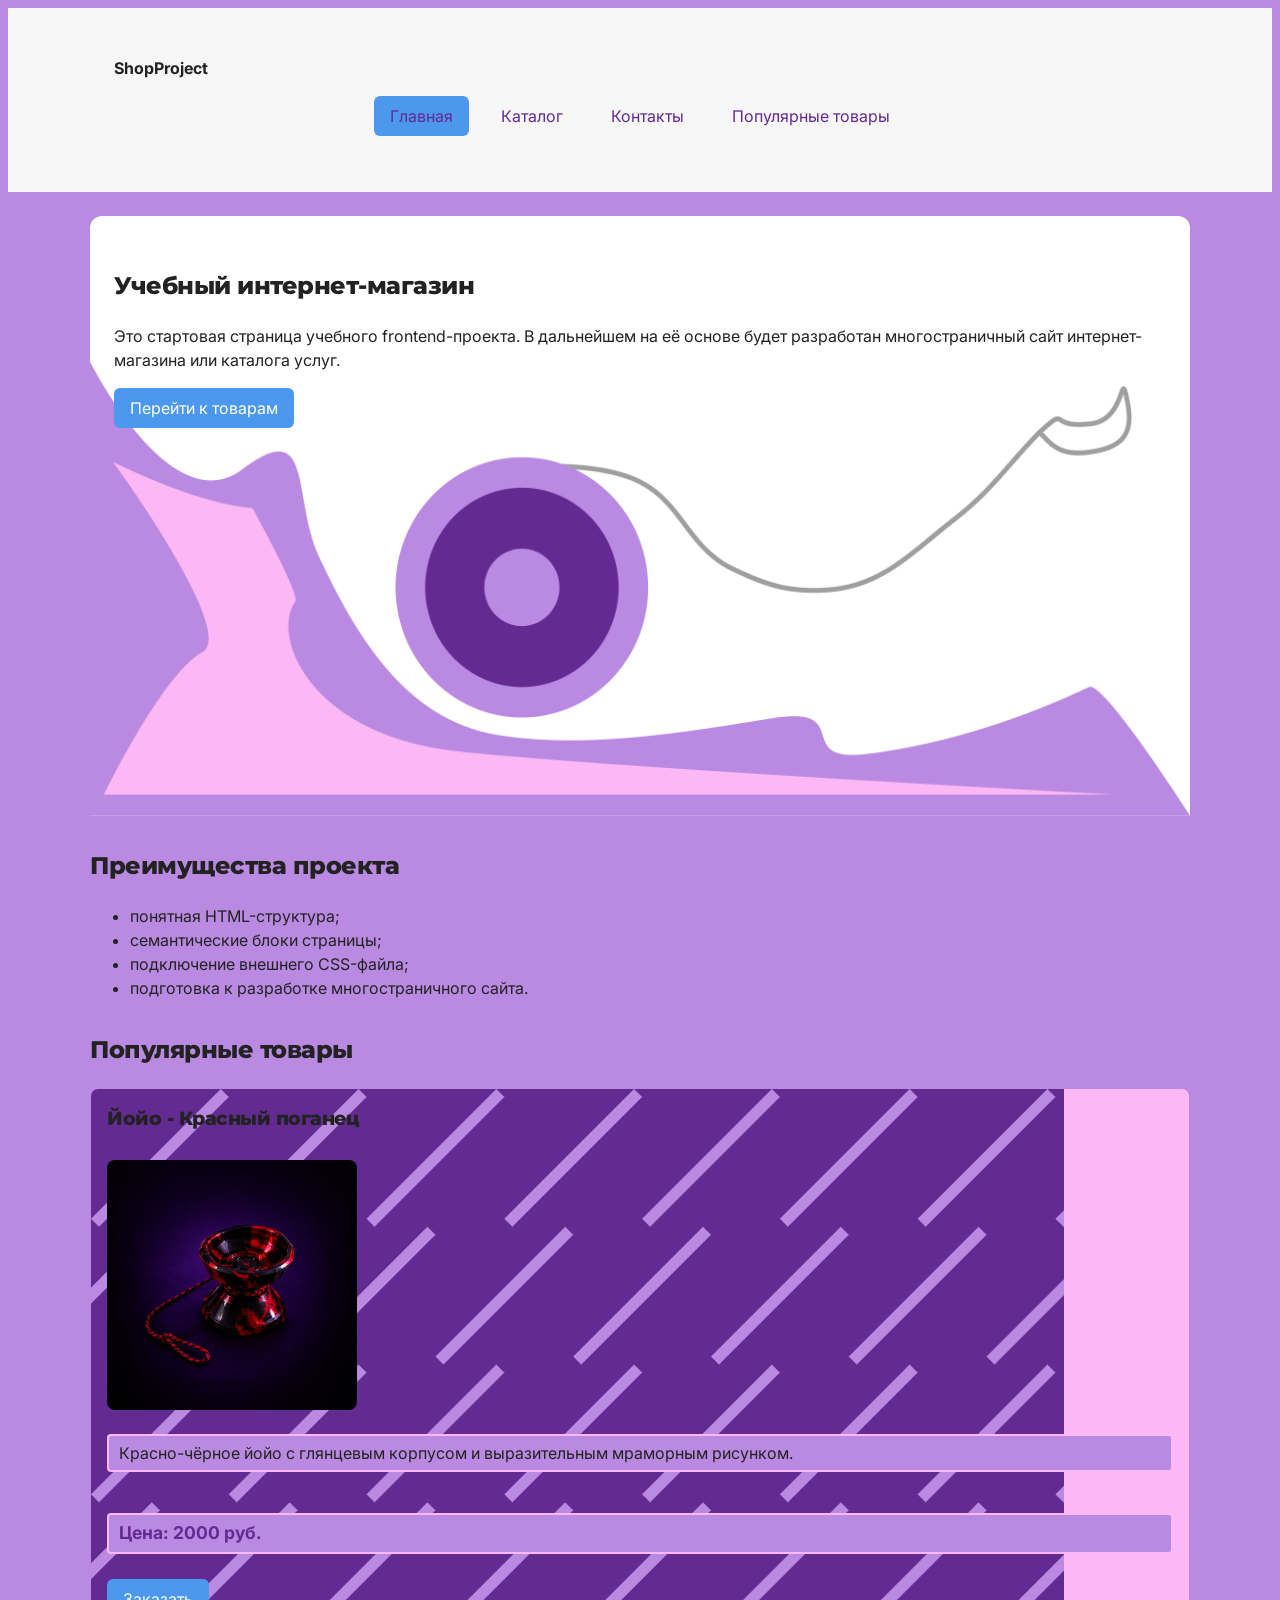
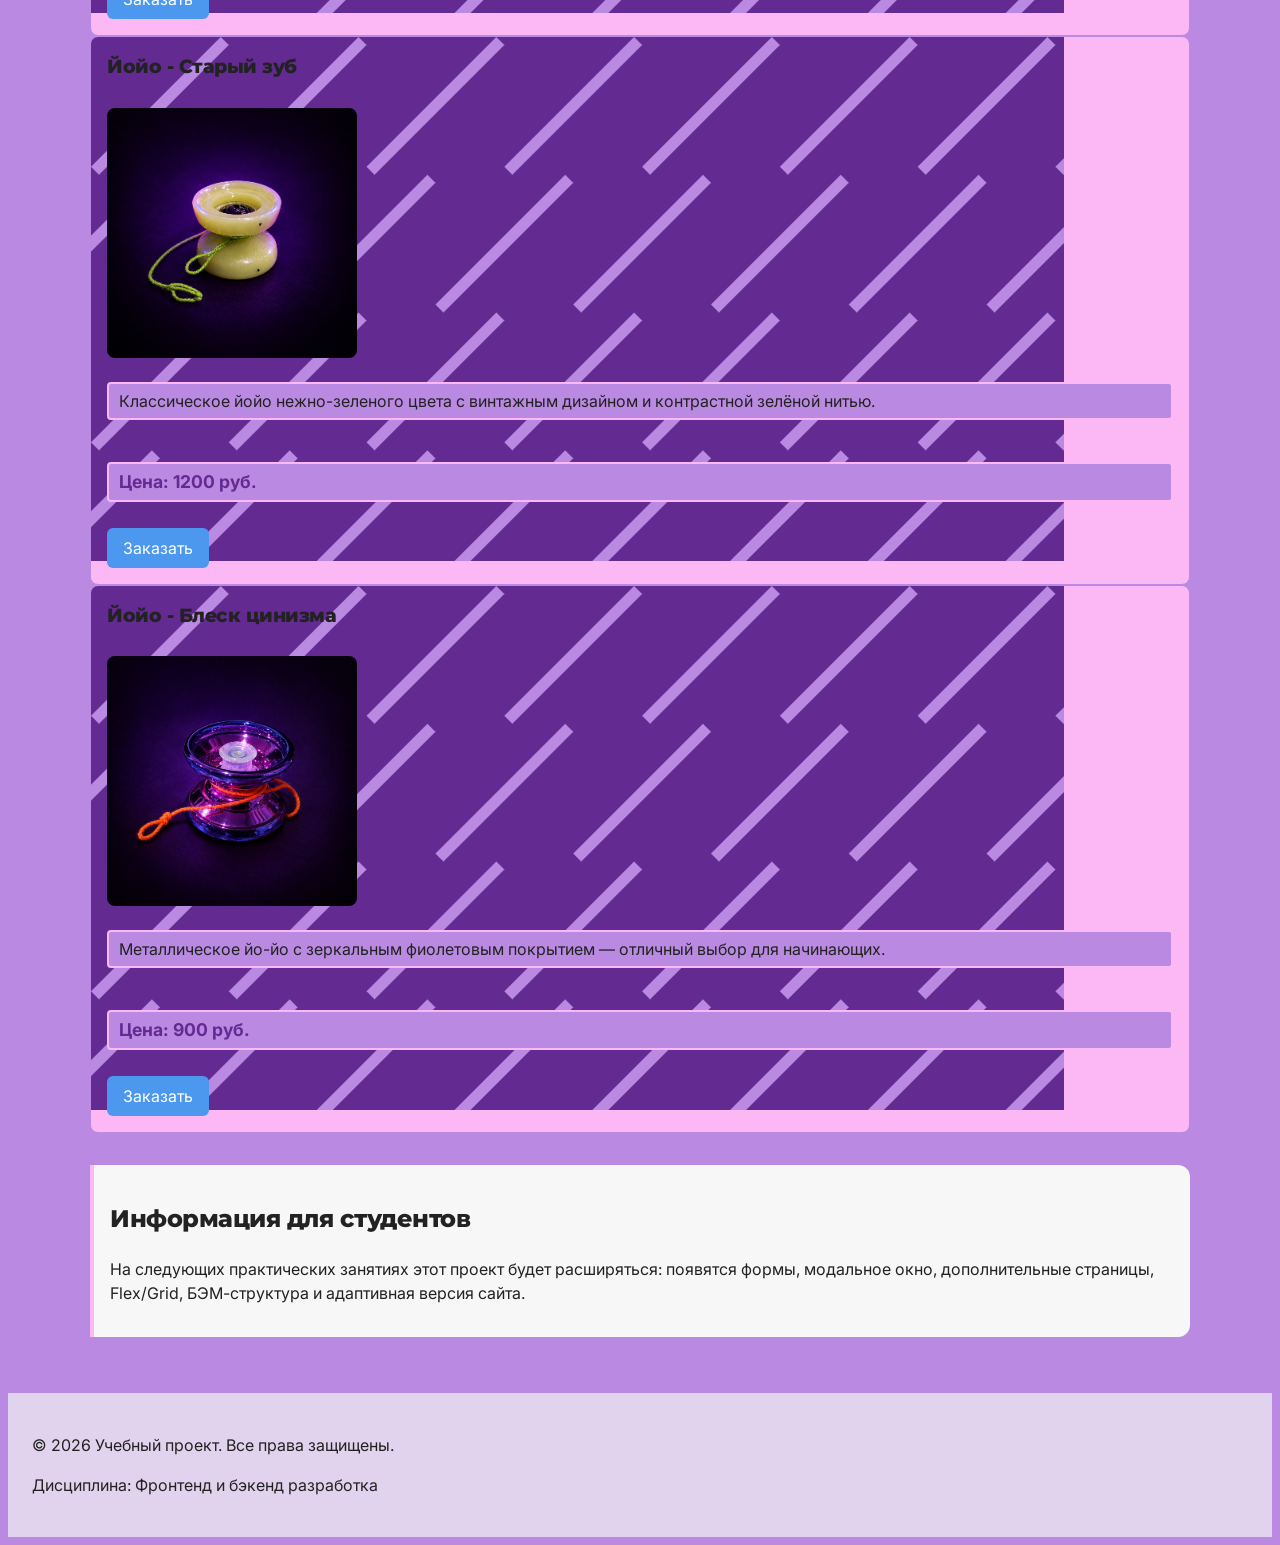
<file: index.html>
<!DOCTYPE html>
<html lang="ru">
<head>
    <meta charset="UTF-8">
    <meta name="viewport" content="width=device-width, initial-scale=1.0">
    <link rel="stylesheet" href="./CSS/style.css">
    <title>Каталог товаров</title>
    <link rel="preconnect" href="https://fonts.googleapis.com">
    <link rel="preconnect" href="https://fonts.gstatic.com" crossorigin>
    <link href="https://fonts.googleapis.com/css2?family=Inter:wght@400;700&family=Montserrat:wght@700;800&display=swap" rel="stylesheet">

    <meta property="og:type" content="website">
    <meta property="og:title" content="Учебный интернет-магазин">
    <meta property="og:description" content="Учебный frontend-проект интернет-магазина.">
    <meta property="og:image" content="https://username.github.io/kr1-html-css-shop/images/preview.jpg">

</head>
<body>

    <header class="site-header">
        <div class="site-header__inner">
            <a class="site-header__logo" href="index.html">ShopProject</a>

            <nav class="site-nav" aria-label="Основная навигация">
            <ul class="site-nav__list">
                <li class="site-nav__item">
                <a class="site-nav__link site-nav__link--active" href="index.html">
                    Главная
                </a>
                </li>
                <li class="site-nav__item">
                <a class="site-nav__link" href="catalog.html">Каталог</a>
                </li>
                <li class="site-nav__item">
                <a class="site-nav__link" href="contacts.html">Контакты</a>
                </li>
                <li class="site-nav__item">
                <a class="site-nav__link" href="index.html#popular">
                    Популярные товары
                </a>
                </li>
            </ul>
            </nav>
        </div>
    </header>

    <main>
        <section class="hero">
            <h1>Учебный интернет-магазин</h1>
            <p>
                Это стартовая страница учебного frontend-проекта.
                В дальнейшем на её основе будет разработан многостраничный сайт
                интернет-магазина или каталога услуг.
            </p>
            <a class="button" href="#popular">Перейти к товарам</a>
        </section>
        <section class="section" id="advantages">
            <h2>Преимущества проекта</h2>

            <ul class="advantages-list">
                <li>понятная HTML-структура;</li>
                <li>семантические блоки страницы;</li>
                <li>подключение внешнего CSS-файла;</li>
                <li>подготовка к разработке многостраничного сайта.</li>
            </ul>
        </section>
        <section class="section" id="popular">
            <h2>Популярные товары</h2>

            <div class="products-grid"></div>
                <article class="product-card">
                    <h3>Йойо - Красный поганец</h3>
                    <img src="Image/photo_2026-10-09_00-31-04.jpg" alt="Товар" class="product-image">
                    <p class="opisanie">Красно-чёрное йойо с глянцевым корпусом и выразительным мраморным рисунком.</p>
                    <p>Цена: 2000 руб.</p>
                    <button class="button product-card__button" type="button" data-product="Товар 1">
                        Заказать
                    </button>
                </article>
            

                <article class="product-card">
                    <h3>Йойо - Старый зуб</h3>
                    <img src="Image/photo_2026-10-09_00-31-12.jpg" alt="Товар" class="product-image">
                    <p class="opisanie">Классическое йойо нежно-зеленого цвета с винтажным дизайном и контрастной зелёной нитью.</p>
                    <p>Цена: 1200 руб.</p>
                    <button class="button product-card__button" type="button" data-product="Товар 2">
                        Заказать
                    </button>
                </article>

                <article class="product-card">
                    <h3>Йойо - Блеск цинизма</h3>
                    <img src="Image/photo_2026-10-09_00-26-01.jpg" alt="Товар" class="product-image">
                    <p class="opisanie">Металлическое йо-йо с зеркальным фиолетовым покрытием — отличный выбор для начинающих.</p>
                    <p>Цена: 900 руб.</p>
                    <button class="button product-card__button" type="button" data-product="Товар 3">
                        Заказать
                    </button>
                </article>
            </div>
        </section>
        <aside class="aside-info">
            <h2>Информация для студентов</h2>
            <p>
                На следующих практических занятиях этот проект будет расширяться:
                появятся формы, модальное окно, дополнительные страницы, Flex/Grid,
                БЭМ-структура и адаптивная версия сайта.
            </p>
        </aside>
        
    </main>

    <footer id="contacts">
        <p>&copy; 2026 Учебный проект. Все права защищены.</p>
        <p>Дисциплина: Фронтенд и бэкенд разработка</p>
    </footer>

    <dialog class="order-dialog" id="order-dialog" aria-labelledby="order-dialog-title">
    <h2 class="order-dialog__title" id="order-dialog-title">Оформление заявки</h2>

        <form class="order-form" id="order-form" action="#" method="post" novalidate>
            <input id="selected-product" name="selected-product" type="hidden">
            <div class="order-form__field">
                <label class="order-form__label" for="order-name">Имя</label>
                <input
                class="order-form__input"
                id="order-name"
                name="name"
                type="text"
                required
                >
            </div>

            <div class="order-form__field">
                <label class="order-form__label" for="order-email">E-mail</label>
                <input
                class="order-form__input"
                id="order-email"
                name="email"
                type="email"
                required
                >
            </div>

            <div class="order-form__field">
                <label class="order-form__label" for="order-email">Телефон</label>
                <input
                class="order-form__input"
                id="order-phone"
                name="phone"
                type="tel"
                inputmode="tel"
                placeholder="+7 (900) 000-00-00"
                pattern="^\+7 \(\d{3}\) \d{3}-\d{2}-\d{2}$"
                required
                >
            </div>

            <div class="order-form__field">
                <label class="order-form__label" for="order-email">Комментарий</label>
                <input
                class="order-form__input"
                id="order-comment"
                name="comment"
                rows="4"
                placeholder="Укажите дополнительную информацию"
                >
            </div>

            <div class="order-form__actions">
                <button class="button button--secondary" type="button" id="close-order-dialog">
                Закрыть
                </button>
                <button class="button button--primary" type="submit">
                Отправить заявку
                </button>
            </div>


        </form>
    </dialog>
    </dialog>

    <p class="success-message" id="success-message" hidden>
    Форма успешно отправлена!
    </p>

    <script src="js/main.js" defer></script>
        
</body>
</html>
</file>
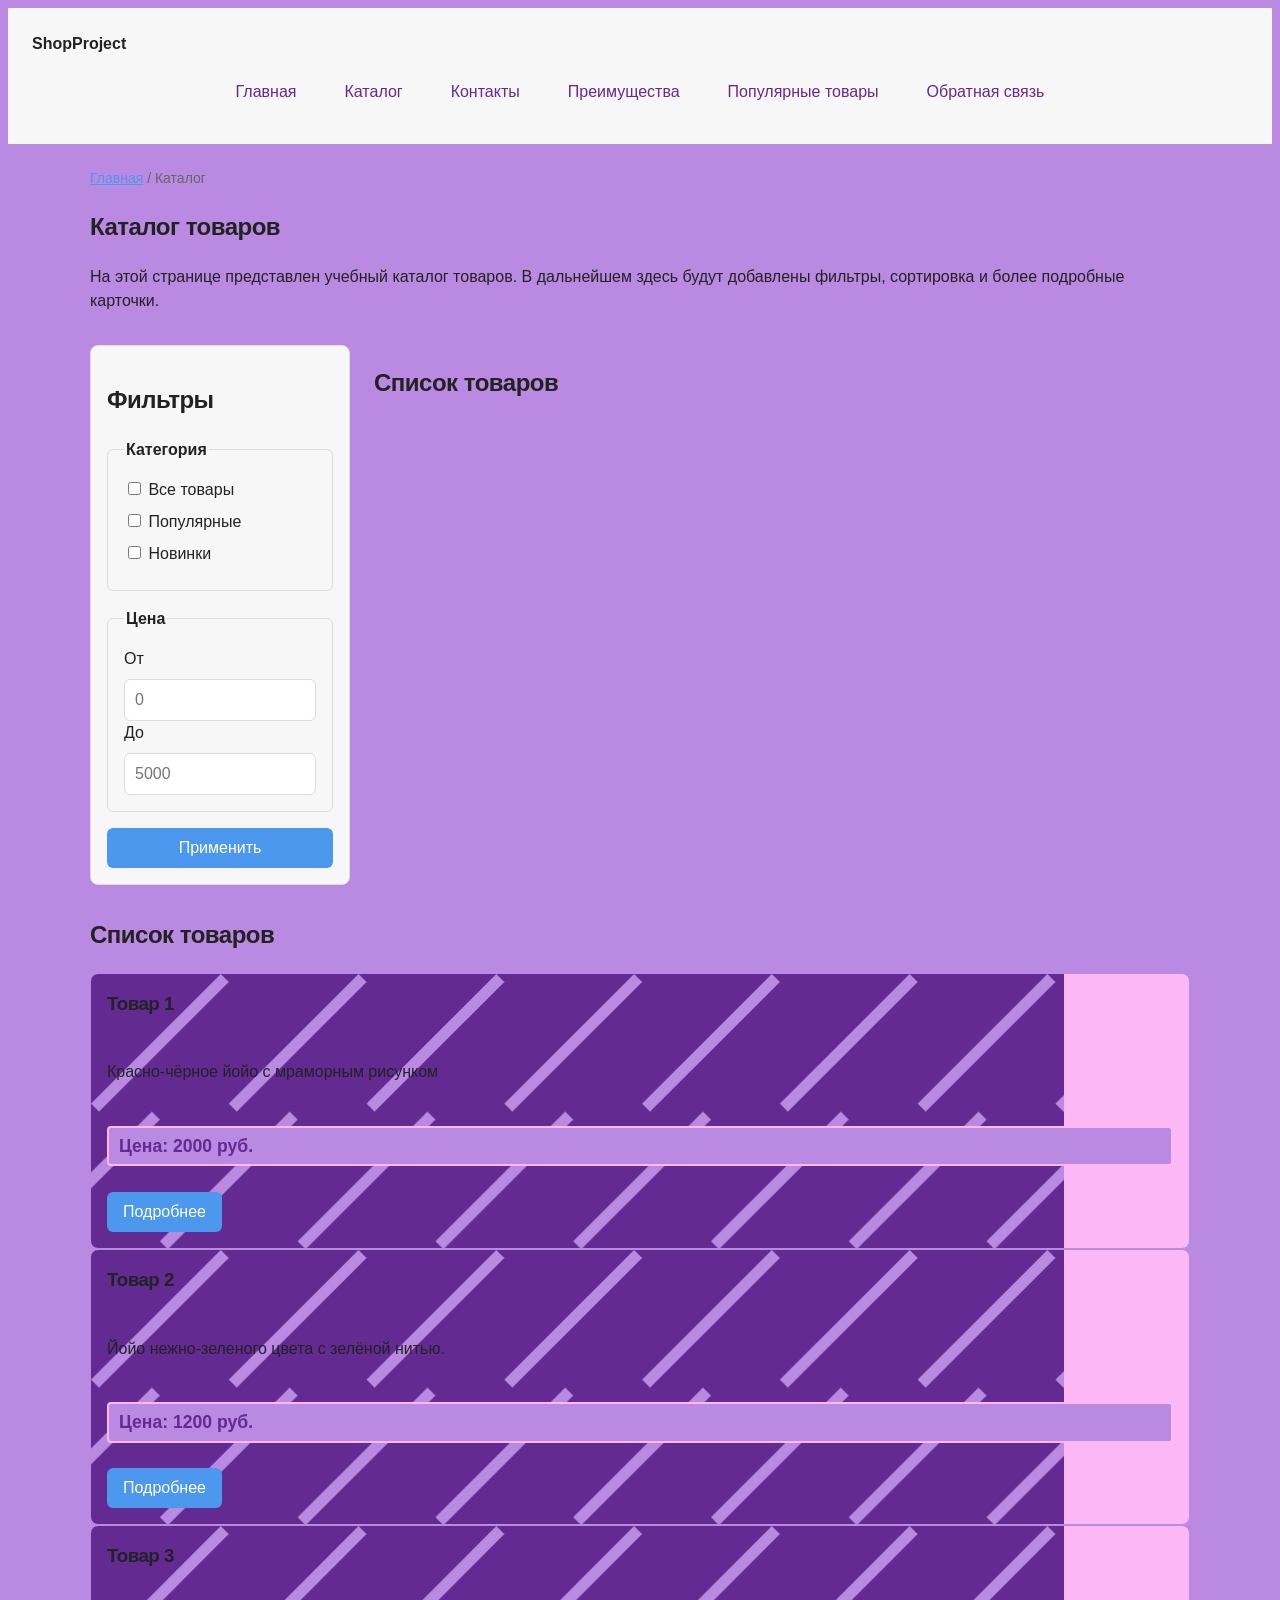
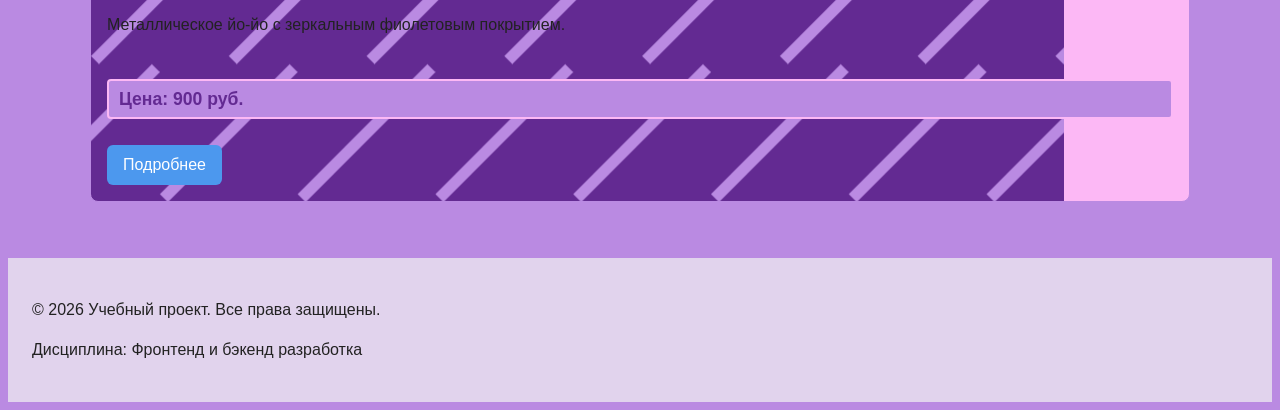
<file: catalog.html>
<!DOCTYPE html>
<html lang="ru">
<head>
  <meta charset="UTF-8">
  <meta name="viewport" content="width=device-width, initial-scale=1.0">
  <meta name="description" content="Каталог товаров учебного интернет-магазина.">
  <title>Каталог товаров — Учебный интернет-магазин</title>
  <link rel="stylesheet" href="CSS/style.css">

    <meta property="og:type" content="website">
    <meta property="og:title" content="Учебный интернет-магазин">
    <meta property="og:description" content="Учебный frontend-проект интернет-магазина.">
    <meta property="og:image" content="https://username.github.io/kr1-html-css-shop/images/preview.jpg">

</head>
<body>
  <header>
    <div class="site-header">
      <a class="site-logo" href="index.html">ShopProject</a>

      <nav class="site-nav" aria-label="Основная навигация">
        <ul class="site-nav__list">
          <li><a href="index.html">Главная</a></li>
          <li><a href="catalog.html">Каталог</a></li>
          <li><a href="contacts.html">Контакты</a></li>
          <li><a href="index.html#advantages">Преимущества</a></li>
          <li><a href="index.html#popular">Популярные товары</a></li>
          <li><a href="index.html#contacts">Обратная связь</a></li>
        </ul>
      </nav>
    </div>
  </header>

  <main>
    <nav class="breadcrumbs" aria-label="Хлебные крошки">
      <a href="index.html">Главная</a>
      <span>Каталог</span>
    </nav>

    <section class="section">
      <h1>Каталог товаров</h1>
      <p>
        На этой странице представлен учебный каталог товаров.
        В дальнейшем здесь будут добавлены фильтры, сортировка и более
        подробные карточки.
      </p>
    </section>

    <section class="catalog-layout">
      <aside class="catalog-filters">
        <h2>Фильтры</h2>

        <form class="filters-form" action="#" method="get">
          <fieldset>
            <legend>Категория</legend>

            <label>
              <input type="checkbox" name="category" value="all">
              Все товары
            </label>

            <label>
              <input type="checkbox" name="category" value="popular">
              Популярные
            </label>

            <label>
              <input type="checkbox" name="category" value="new">
              Новинки
            </label>
          </fieldset>

          <fieldset>
            <legend>Цена</legend>

            <label for="price-from">От</label>
            <input id="price-from" name="price-from" type="number" min="0" placeholder="0">

            <label for="price-to">До</label>
            <input id="price-to" name="price-to" type="number" min="0" placeholder="5000">
          </fieldset>

          <button class="button" type="submit">Применить</button>
        </form>
      </aside>

      <section class="catalog-products">
        <h2>Список товаров</h2>

        <div class="products-grid">
          <!-- Карточки товаров -->
        </div>
      </section>
    </section>


    <section class="section">
      <h2>Список товаров</h2>

      <article class="product-card">
        <h3>Товар 1</h3>
        <p>Красно-чёрное йойо с мраморным рисунком</p>
        <p>Цена: 2000 руб.</p>
        <a class="button" href="index.html#popular">Подробнее</a>
      </article>

      <article class="product-card">
        <h3>Товар 2</h3>
        <p>Йойо нежно-зеленого цвета с зелёной нитью.</p>
        <p>Цена: 1200 руб.</p>
        <a class="button" href="index.html#popular">Подробнее</a>
      </article>

      <article class="product-card">
        <h3>Товар 3</h3>
        <p>Металлическое йо-йо с зеркальным фиолетовым покрытием.</p>
        <p>Цена: 900 руб.</p>
        <a class="button" href="index.html#popular">Подробнее</a>
      </article>
    </section>
  </main>

  <footer>
    <p>&copy; 2026 Учебный проект. Все права защищены.</p>
    <p>Дисциплина: Фронтенд и бэкенд разработка</p>
  </footer>
</body>
</html>
</file>
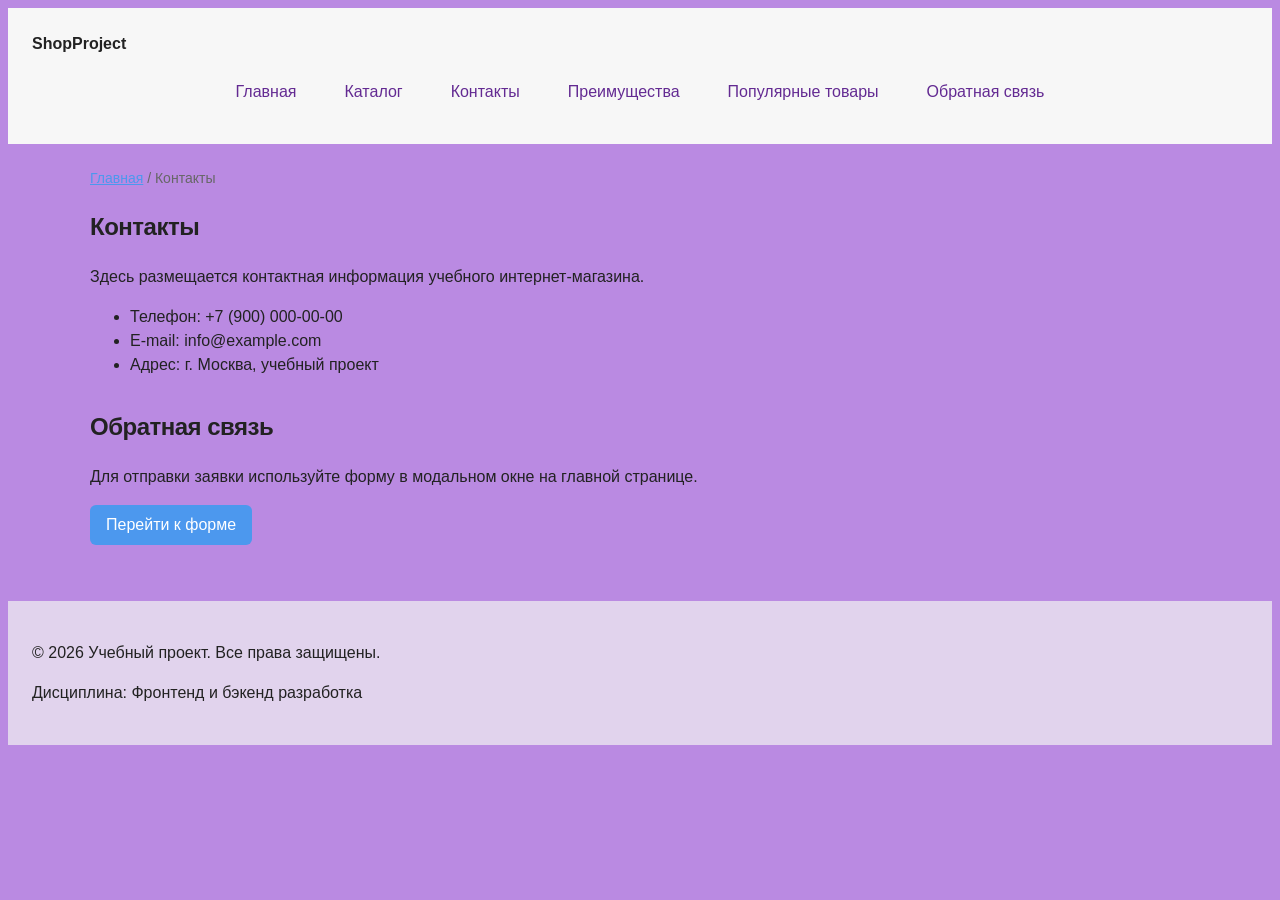
<file: contacts.html>
<!DOCTYPE html>
<html lang="ru">
<head>
  <meta charset="UTF-8">
  <meta name="viewport" content="width=device-width, initial-scale=1.0">
  <meta name="description" content="Контактная информация учебного интернет-магазина.">
  <title>Контакты — Учебный интернет-магазин</title>
  <link rel="stylesheet" href="CSS/style.css">

    <meta property="og:type" content="website">
    <meta property="og:title" content="Учебный интернет-магазин">
    <meta property="og:description" content="Учебный frontend-проект интернет-магазина.">
    <meta property="og:image" content="https://username.github.io/kr1-html-css-shop/images/preview.jpg">

</head>
<body>
  <header>
    <div class="site-header">
      <a class="site-logo" href="index.html">ShopProject</a>

      <nav class="site-nav" aria-label="Основная навигация">
        <ul class="site-nav__list">
          <li><a href="index.html">Главная</a></li>
          <li><a href="catalog.html">Каталог</a></li>
          <li><a href="contacts.html">Контакты</a></li>
          <li><a href="index.html#advantages">Преимущества</a></li>
          <li><a href="index.html#popular">Популярные товары</a></li>
          <li><a href="index.html#contacts">Обратная связь</a></li>
        </ul>
      </nav>
    </div>
  </header>

  <main>
    <nav class="breadcrumbs" aria-label="Хлебные крошки">
      <a href="index.html">Главная</a>
      <span>Контакты</span>
    </nav>

    <section class="section">
      <h1>Контакты</h1>
      <p>
        Здесь размещается контактная информация учебного интернет-магазина.
      </p>

      <ul>
        <li>Телефон: +7 (900) 000-00-00</li>
        <li>E-mail: info@example.com</li>
        <li>Адрес: г. Москва, учебный проект</li>
      </ul>
    </section>

    <section class="section" id="feedback">
      <h2>Обратная связь</h2>
      <p>
        Для отправки заявки используйте форму в модальном окне на главной странице.
      </p>
      <a class="button" href="index.html#contacts">Перейти к форме</a>
    </section>
  </main>

  <footer>
    <p>&copy; 2026 Учебный проект. Все права защищены.</p>
    <p>Дисциплина: Фронтенд и бэкенд разработка</p>
  </footer>
</body>
</html>
</file>
<file: CSS/style.css>
/* ===============================
   1. Переменные проекта
   =============================== */

  :root{
  /* цвета */
  --color1: #fcb8f5;
  --color2: #ba8ae2;
  --color3: #632A92;

  /* Основные цвета проекта */
  --color-bg: #ffffff;
  --color-text: #222222;
  --color-muted: #666666;
  --color-primary: #4c98ee;
  --color-primary-dark: #003f86;
  --color-border: #dddddd;
  --color-surface: #f7f7f7;
  --color-surface-accent: #eef5ff;
  --color-danger: #b00020;
  --color-success: #0bf73e;
  --color-success-bg: #eefaf0;
  --color-white: #ffffff;
  --color-pink: #ff27ac;


  /* Отступы */
  --space-xs: 4px;
  --space-sm: 8px;
  --space-md: 16px;
  --space-lg: 24px;
  --space-xl: 32px;

  /* Скругления */
  --radius-sm: 6px;
  --radius-md: 8px;
  --radius-lg: 12px;

  /* Размеры */
  --container-width: 1100px;
}


/* ===============================
   2. Базовые стили
   =============================== */

* {
  box-sizing: border-box;
}


body {
  font-family: 'Inter', Arial, sans-serif;
  line-height: 1.5;
  color: var(--color-text);
  background-color: var(--color2);
}

/*
  Задаём внутренние отступы для основных областей страницы.
  Это делает содержимое визуально отделённым от краёв окна браузера.
*/
header,
main,
footer { padding: var(--space-lg); }

header { background-color: var(--color-surface);}

footer { background-color: rgb(242, 242, 242, 0.7); }

html {
  scroll-behavior: smooth;
}

:target {
  outline: 2px dashed var(--color-primary);
  outline-offset: 4px;
}


/* ===============================
   3. Общие элементы интерфейса
   =============================== */

a {color: var(--color3);}

a:hover {color: var(--color2);}

a:focus-visible {
  outline: 2px solid var(--color-primary);
  outline-offset: 3px;
}

.button {
  display: inline-block;
  padding: var(--space-sm) var(--space-md);
  color: var(--color-white);
  background-color: var(--color-primary);
  text-decoration: none;
  border: none;
  border-radius: var(--radius-sm);
  cursor: pointer;
  font-family: 'Inter', sans-serif;
  font-weight: 700; /* Жирный */
}

.button:hover { background-color: var(--color-pink); }

.button:focus-visible {
  outline: 2px solid var(--color-primary);
  outline-offset: 3px;
}

.button:disabled {
  opacity: 0.6;
  cursor: not-allowed;
}

/* ===============================
   4. Компоненты страницы
   =============================== */

.hero {
  max-width: var(--container-width);
  height: 600px;
  margin: 0 auto var(--space-xl);
  padding: var(--space-xl) var(--space-lg);
  background-color: var(--color-surface-accent);;
  border-radius: 12px 12px 0px 0px;

  background: url('../Image/Group\ 20.png') #ffffff bottom no-repeat;
  background-size: 100% 80%;
  background-origin: border-box;
}

.section {
  max-width: var(--container-width);
  margin: 0 auto var(--space-xl);
}

.section h2 { margin-top: 0; }


.product-card {
  display: flex;
  flex-direction: column;
  gap: var(--space-sm);
  padding: var(--space-md);
  border: 1px solid var(--color3);
  border-radius: var(--radius-md);
  background:url('../Image/Rectangle\ 68.png') no-repeat;
  background-color: var(--color-bg);
}

.product-card {
  display: flex;
  flex-direction: column;
  gap: var(--space-sm);
  margin-bottom: 0;
  padding: var(--space-md);
  border: 1px solid var(--color2);
  border-radius: var(--radius-md);
  background-color: var(--color1);
}

.product-card .button {
  margin-top: auto;
  align-self: flex-start;
}

.product-card:hover {
  border-color: var(--color-primary);
}

.product-card--featured {
  border-color: var(--color-primary);
}

.product-card--discount {
  border-color: var(--color-danger);
}

.product-image {
  grid-column: 2;
  grid-row: 1 / -1;
  
  
  width: 250px; /* Ширина картинки (можете изменить на нужную) */
  height: auto; /* Высота подстроится автоматически */
  border-radius: 8px; /* Скругление углов */
  object-fit: cover; /* Чтобы картинка не искажалась */
}

.product-card h3,
.product-card p,
.product-card .button {
  grid-column: 1;
}

.product-card h3 {
  margin-top: 0; 
}

.product-card__title {
  margin: 0;
  color: var(--color-text);
}

.product-card__description {
  margin: 0;
  color: var(--color-muted);
}

.product-card__price {
  margin: 0;
  font-weight: 700;
}

.product-card--discount .product-card__price {
  color: var(--color-danger);
}

.aside-info {
  max-width: var(--container-width);
  margin: 0 auto var(--space-xl);
  padding: var(--space-md);
  border-left: 4px solid var(--color1);
  background-color: #f7f7f7;
  border-radius: 0px 12px 12px 0px;
}

.site-header {
  background-color: var(--color-surface);
}

.site-header__inner {
  max-width: var(--container-width);
  margin: 0 auto;
  padding: var(--space-lg);
}

.site-header__logo {
  font-weight: 700;
  color: var(--color-text);
  text-decoration: none;
}

.site-logo {
  font-weight: bold;
  text-decoration: none;
  color: #222222;
}

.site-nav__list {
  display: flex;
  flex-wrap: wrap;
  justify-content: center;
  align-items: center;
  gap: var(--space-md);
  padding: 0;
  margin: var(--space-md) 0 0;
  list-style: none;
}

.site-nav__link {
  display: inline-block;
  padding: var(--space-sm) var(--space-md);
  color: var(--color-primary);
  text-decoration: none;
  border-radius: var(--radius-sm);
}

.site-nav__link:hover {
  color: var(--color-white);
  background-color: var(--color-primary);
}

.site-nav__link:focus-visible {
  outline: 2px solid var(--color-primary);
  outline-offset: 3px;
}

.site-nav__link--active {
  color: var(--color-white);
  background-color: var(--color-primary);
}

/*
  Добавляем расстояние между пунктами меню.
*/
.site-nav__list li { margin-bottom: 8px; }

/*
  Оформляем ссылки меню.
*/
.site-nav__list a {
  display: inline-block;
  padding: var(--space-sm) var(--space-md);
  color: var(--color3);
  text-decoration: none;
  border-radius: var(--radius-sm);
}

/*
  При наведении мыши подчёркиваем ссылку.
  Подробно состояния интерфейса будут рассмотрены в практической работе 1.7.
*/
.site-nav__list a:hover {
  color: var(--color-white);
  background-color: var(--color-primary);
}


/*
  Модальное окно.
  Элемент dialog сам умеет открываться поверх страницы.
*/


h1, h2, h3 {
  font-family: 'Montserrat', sans-serif;
  font-weight: 800; /* 800 - это очень жирный (ExtraBold), 700 - просто жирный */
  letter-spacing: -0.5px; /* Немного сжимаем буквы для стиля */
}

.product-card p:nth-of-type(2) {
  font-weight: 700;
  color: var(--color3); /* Используем ваш фиолетовый цвет */
  font-size: 1.1em; /* Чуть больше обычного текста */
}
.product-card p:nth-of-type(2),
.opisanie{
  background-color: var(--color2); /* Белый фон */
  border: var(--color1) 2px solid;
  padding: 5px 10px; /* Важно: добавляем отступы, чтобы текст не прилипал к краям фона */
  border-radius: 4px; /* Скругляем углы фона */
  display: inline-block; /* Чтобы фон занимал только ширину текста, а не всю строку */
}

.breadcrumbs {
  max-width: var(--container-width);
  margin: 0 auto var(--space-md);
  font-size: 14px;
  color: var(--color-muted);
}

.breadcrumbs__link {
  color: var(--color-primary);
}

.breadcrumbs__current::before {
  content: " / ";
  color: var(--color-muted);
}

.breadcrumbs a {
  color: var(--color-primary);
}

.breadcrumbs span::before {
  content: " / ";
  color: var(--color-muted);
}

.products-grid {
  display: grid;
  grid-template-columns: repeat(3, 1fr);
  gap: var(--space-lg);
}


.catalog-layout {
  max-width: var(--container-width);
  margin: 0 auto var(--space-xl);
  display: grid;
  grid-template-columns: 260px 1fr;
  grid-template-areas: "filters products";
  gap: var(--space-lg);
}

.catalog-filters {
  grid-area: filters;
  padding: var(--space-md);
  border: 1px solid var(--color-border);
  border-radius: var(--radius-md);
  background-color: var(--color-surface);
}

.catalog-products {
  grid-area: products;
}

.filters-form {
  display: grid;
  gap: var(--space-md);
}

.filters-form fieldset {
  margin: 0;
  padding: var(--space-md);
  border: 1px solid var(--color-border);
  border-radius: var(--radius-sm);
}

.filters-form legend {
  font-weight: 700;
}

.filters-form label {
  display: block;
  margin-bottom: var(--space-sm);
}

.filters-form input[type="number"] {
  width: 100%;
  padding: 8px 10px;
  border: 1px solid var(--color-border);
  border-radius: var(--radius-sm);
  font: inherit;
}

/* ===============================
   5. Форма и модальное окно
   =============================== */

.order-dialog {
  width: min(100% - 32px, 560px);
  padding: var(--space-lg);
  border: none;
  border-radius: var(--radius-lg);
  background: url("../Image/Fon1\ \(1\).png") no-repeat center;
  background-size: 100% 100%;
}

.order-dialog::backdrop {
  background-color: rgba(0, 0, 0, 0.5);
}

.form-field {
  margin-bottom: var(--space-md);
  background-color: var(--color-surface);
  border: var(--color-primary) 2px solid;
  border-radius: 4px; /* Скругляем углы фона */
}

.form-field label {
  display: block;
  margin-bottom: var(--space-xs);
}

.form-field input,
.form-field select,
.form-field textarea {
  width: 100%;
  padding: 10px 12px;
  border: 1px solid var(--color-border);
  border-radius: var(--radius-sm);
  font: inherit;
}

.form-field input[type="checkbox"] {
  width: auto;
}

.form-field small {
  display: block;
  margin-top: var(--space-xs);
  color: var(--color-muted);
}

.form-field input:focus-visible,
.form-field select:focus-visible,
.form-field textarea:focus-visible,
.form-actions button:focus-visible {
  outline: 2px solid #0057b8;
  outline-offset: 2px;
}

.form-field input:hover,
.form-field select:hover,
.form-field textarea:hover {
  border-color: var(--color-primary);
}

.form-field input:focus-visible,
.form-field select:focus-visible,
.form-field textarea:focus-visible,
.form-actions button:focus-visible {
  outline: 2px solid var(--color-primary);
  outline-offset: 3px;
}

[aria-invalid="true"] {
  border-color: var(--color-danger);
}

.form-actions {
  display: flex;
  gap: 12px;
  margin-top: 20px;
}

.success-message {
  max-width: var(--container-width);
  margin: var(--space-lg) auto;
  padding: var(--space-md);
  border-left: 4px solid var(--color-success);
  background-color: var(--color-success-bg);
}

.order-form__field {
  margin-bottom: var(--space-md);
}

.order-form__label {
  display: block;
  margin-bottom: var(--space-xs);
}

.order-form__input,
.order-form__select,
.order-form__textarea {
  width: 100%;
  padding: 10px 12px;
  border: 1px solid var(--color-border);
  border-radius: var(--radius-sm);
  font: inherit;
}

.order-form__input:hover,
.order-form__select:hover,
.order-form__textarea:hover {
  border-color: var(--color-primary);
}

.order-form__input:focus-visible,
.order-form__select:focus-visible,
.order-form__textarea:focus-visible {
  outline: 2px solid var(--color-primary);
  outline-offset: 3px;
}

.order-form__actions {
  display: flex;
  gap: var(--space-md);
  margin-top: var(--space-lg);
}

.order-dialog {
  width: min(100% - 32px, 560px);
  padding: var(--space-lg);
  border: none;
  border-radius: var(--radius-lg);
}

.order-dialog::backdrop {
  background-color: rgba(0, 0, 0, 0.5);
}

.order-dialog__title {
  margin-top: 0;
}

.button {
  display: inline-block;
  padding: var(--space-sm) var(--space-md);
  border: none;
  border-radius: var(--radius-sm);
  font: inherit;
  text-decoration: none;
  cursor: pointer;
}

.button--primary {
  color: var(--color-white);
  background-color: var(--color-primary);
}

.button--primary:hover {
  background-color: var(--color-primary-dark);
}

.button--secondary {
  color: var(--color-primary);
  background-color: transparent;
  border: 1px solid var(--color-primary);
}

.button--secondary:hover {
  color: var(--color-white);
  background-color: var(--color-primary);
}

.button:focus-visible {
  outline: 2px solid var(--color-primary);
  outline-offset: 3px;
}

.button:disabled,
.button--disabled {
  opacity: 0.6;
  cursor: not-allowed;
}
</file>
